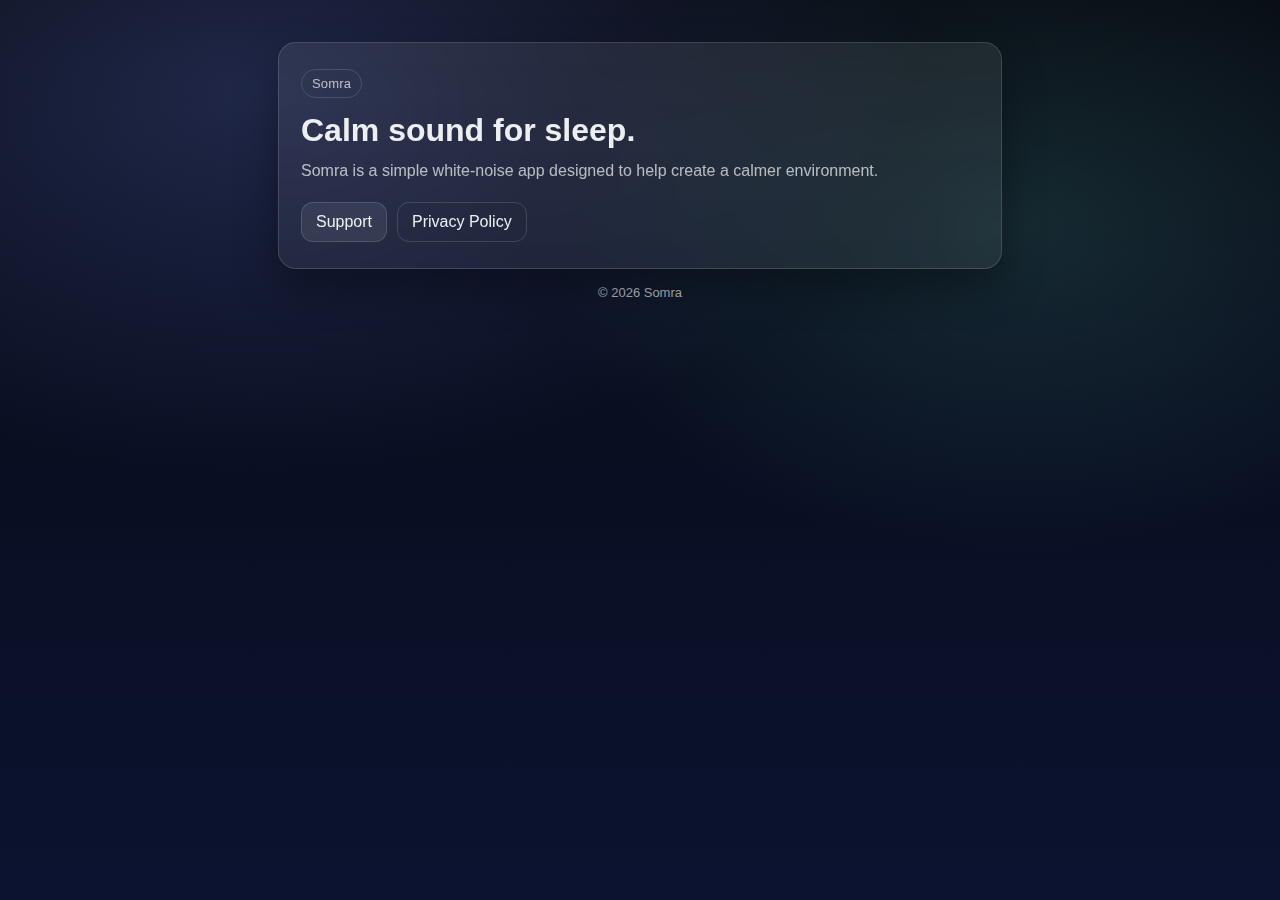
<file: index.html>
<!doctype html>
<html lang="en">
<head>
  <meta charset="utf-8" />
  <meta name="viewport" content="width=device-width,initial-scale=1" />
  <title>Somra</title>
  <link rel="stylesheet" href="style.css" />
</head>
<body>
  <main class="wrap">
    <header class="card hero">
      <div class="badge">Somra</div>
      <h1>Calm sound for sleep.</h1>
      <p class="muted">
        Somra is a simple white-noise app designed to help create a calmer environment.
      </p>

      <div class="links">
        <a class="btn" href="support.html">Support</a>
        <a class="btn secondary" href="privacy.html">Privacy Policy</a>
      </div>
    </header>

    <footer class="footer">
      <span class="muted">© <span id="y"></span> Somra</span>
    </footer>
  </main>

  <script>
    document.getElementById("y").textContent = new Date().getFullYear();
  </script>
</body>
</html>
</file>
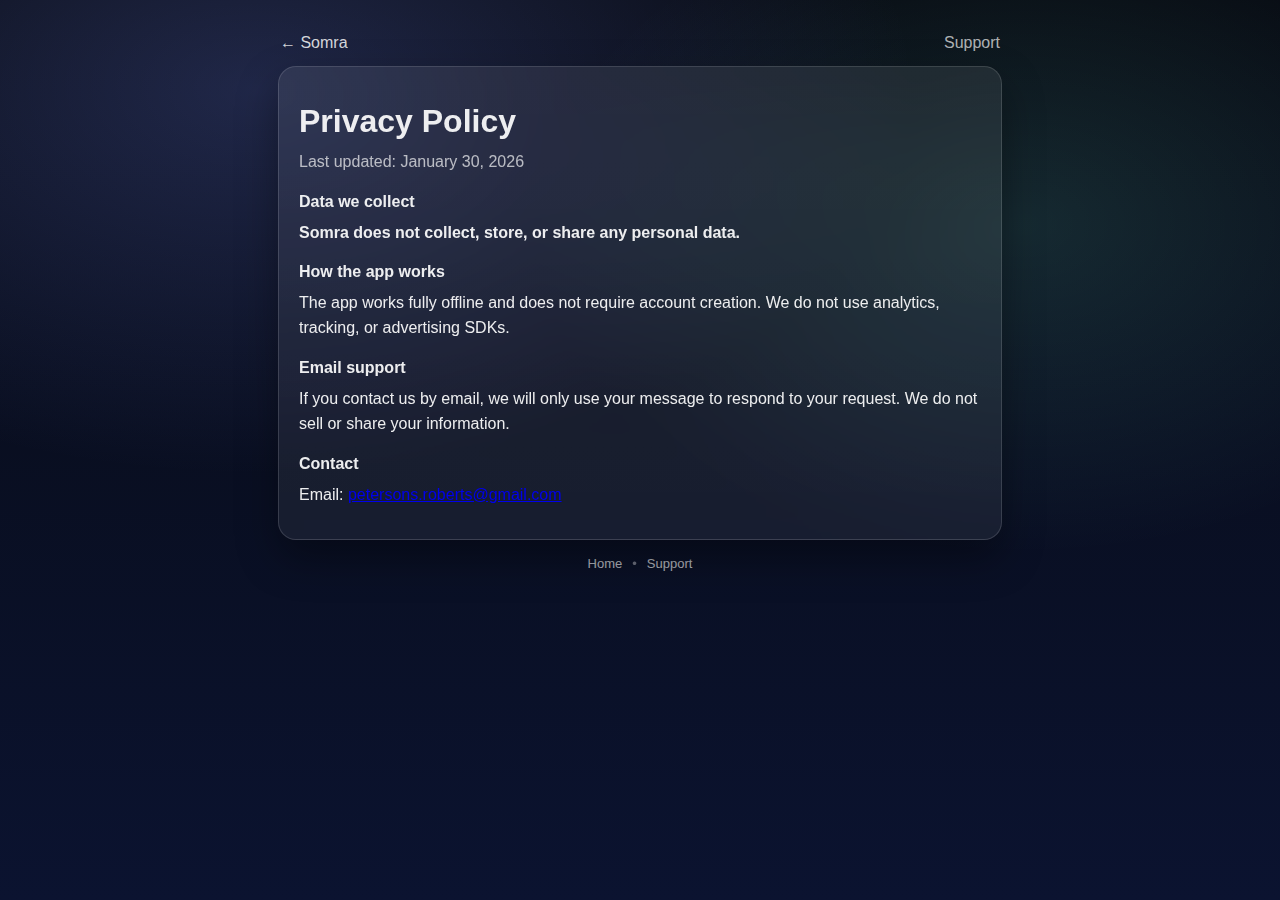
<file: privacy.html>
<!doctype html>
<html lang="en">
<head>
  <meta charset="utf-8" />
  <meta name="viewport" content="width=device-width,initial-scale=1" />
  <title>Somra — Privacy Policy</title>
  <link rel="stylesheet" href="style.css" />
</head>
<body>
  <main class="wrap">
    <nav class="top">
      <a class="back" href="index.html">← Somra</a>
      <a class="link" href="support.html">Support</a>
    </nav>

    <section class="card">
      <h1>Privacy Policy</h1>
      <p class="muted">Last updated: January 30, 2026</p>

      <h2>Data we collect</h2>
      <p>
        <strong>Somra does not collect, store, or share any personal data.</strong>
      </p>

      <h2>How the app works</h2>
      <p>
        The app works fully offline and does not require account creation.
        We do not use analytics, tracking, or advertising SDKs.
      </p>

      <h2>Email support</h2>
      <p>
        If you contact us by email, we will only use your message to respond to your request.
        We do not sell or share your information.
      </p>

      <h2>Contact</h2>
      <p>
        Email: <a href="mailto:petersons.roberts@gmail.com">petersons.roberts@gmail.com</a>
      </p>
    </section>

    <footer class="footer">
      <a class="link" href="index.html">Home</a>
      <span class="dot">•</span>
      <a class="link" href="support.html">Support</a>
    </footer>
  </main>
</body>
</html>
</file>
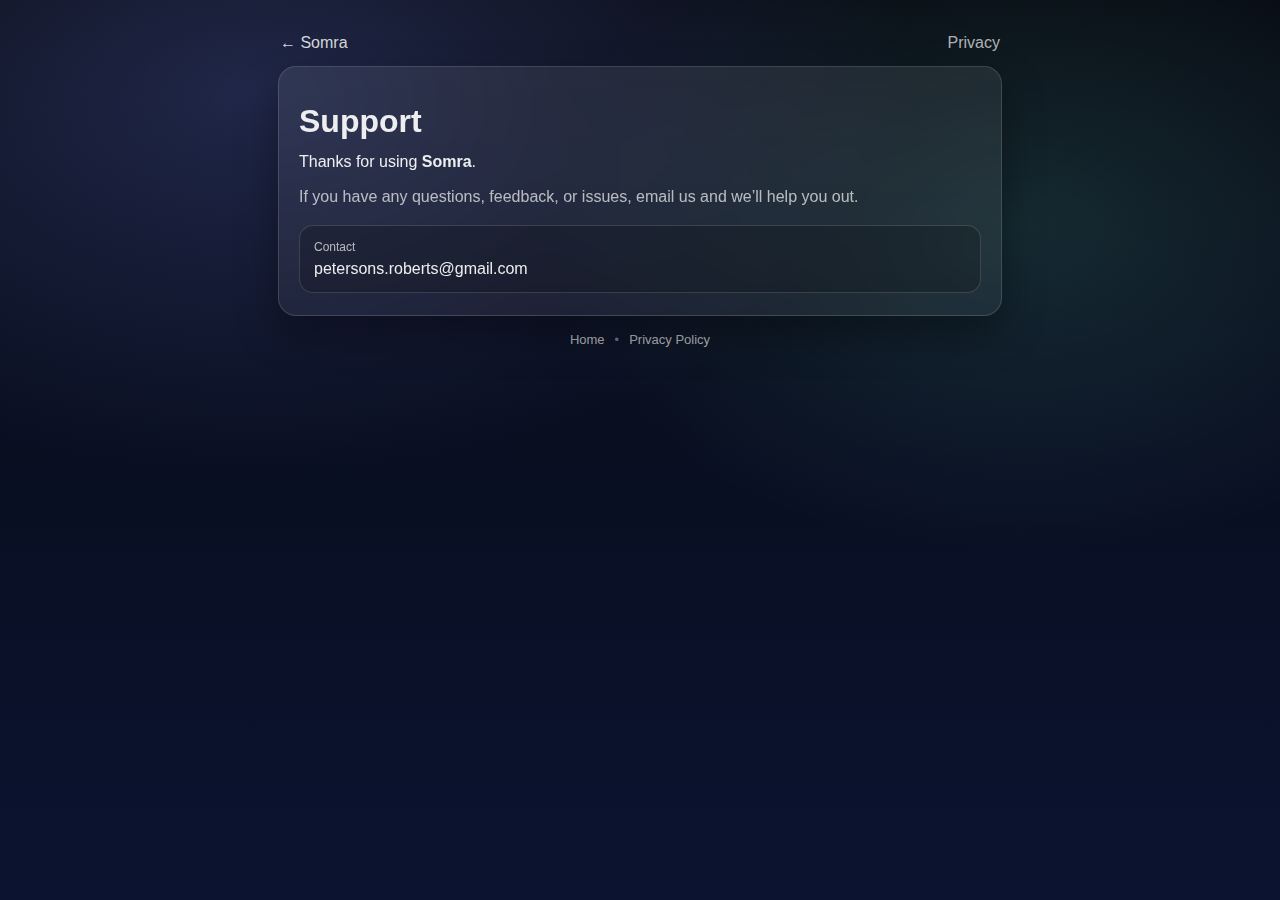
<file: support.html>
<!doctype html>
<html lang="en">
<head>
  <meta charset="utf-8" />
  <meta name="viewport" content="width=device-width,initial-scale=1" />
  <title>Somra — Support</title>
  <link rel="stylesheet" href="style.css" />
</head>
<body>
  <main class="wrap">
    <nav class="top">
      <a class="back" href="index.html">← Somra</a>
      <a class="link" href="privacy.html">Privacy</a>
    </nav>

    <section class="card">
      <h1>Support</h1>
      <p>
        Thanks for using <strong>Somra</strong>.
      </p>
      <p class="muted">
        If you have any questions, feedback, or issues, email us and we’ll help you out.
      </p>

      <div class="callout">
        <div class="label">Contact</div>
        <a class="email" href="mailto:petersons.roberts@gmail.com">petersons.roberts@gmail.com</a>
      </div>
    </section>

    <footer class="footer">
      <a class="link" href="index.html">Home</a>
      <span class="dot">•</span>
      <a class="link" href="privacy.html">Privacy Policy</a>
    </footer>
  </main>
</body>
</html>
</file>
<file: style.css>
:root{
  --bg1:#070A12;
  --bg2:#0B1330;
  --card: rgba(255,255,255,.08);
  --card2: rgba(255,255,255,.06);
  --text: rgba(255,255,255,.92);
  --muted: rgba(255,255,255,.68);
  --border: rgba(255,255,255,.14);
  --shadow: 0 18px 40px rgba(0,0,0,.35);
}

*{ box-sizing:border-box; }
html,body{ height:100%; }
body{
  margin:0;
  font-family: -apple-system, BlinkMacSystemFont, "SF Pro Text", "Segoe UI", Roboto, Arial, sans-serif;
  color:var(--text);
  background:
    radial-gradient(1200px 700px at 20% 10%, rgba(120,140,255,.22), transparent 55%),
    radial-gradient(900px 600px at 80% 25%, rgba(120,255,220,.12), transparent 55%),
    linear-gradient(180deg, var(--bg1), var(--bg2));
}

.wrap{
  max-width: 760px;
  margin: 0 auto;
  padding: 28px 18px 40px;
}

.card{
  background: linear-gradient(180deg, var(--card), var(--card2));
  border: 1px solid var(--border);
  border-radius: 18px;
  padding: 22px 20px;
  box-shadow: var(--shadow);
  backdrop-filter: blur(10px);
}

.hero{
  padding: 26px 22px;
  margin-top: 14px;
}

.badge{
  display:inline-block;
  padding: 6px 10px;
  border-radius: 999px;
  border: 1px solid var(--border);
  color: var(--muted);
  font-size: 13px;
  letter-spacing: .2px;
}

h1{
  margin: 14px 0 8px;
  font-size: 32px;
  line-height: 1.15;
}

h2{
  margin: 18px 0 8px;
  font-size: 16px;
  color: var(--text);
}

p{ margin: 10px 0; line-height: 1.55; }
.muted{ color: var(--muted); }

.links{
  display:flex;
  gap:10px;
  margin-top: 18px;
  flex-wrap: wrap;
}

.btn{
  display:inline-flex;
  align-items:center;
  justify-content:center;
  padding: 10px 14px;
  border-radius: 12px;
  border: 1px solid var(--border);
  text-decoration:none;
  color: var(--text);
  background: rgba(255,255,255,.08);
}

.btn.secondary{
  background: transparent;
}

.top{
  display:flex;
  justify-content: space-between;
  align-items:center;
  margin: 6px 2px 14px;
}

.back{
  color: var(--text);
  text-decoration:none;
  opacity: .9;
}

.link{
  color: var(--muted);
  text-decoration:none;
}

.link:hover, .back:hover{ opacity: 1; }

.callout{
  margin-top: 16px;
  padding: 14px 14px;
  border-radius: 14px;
  border: 1px solid var(--border);
  background: rgba(0,0,0,.18);
}

.label{
  font-size: 12px;
  color: var(--muted);
  margin-bottom: 6px;
}

.email{
  font-size: 16px;
  color: var(--text);
  text-decoration:none;
}

.footer{
  margin-top: 16px;
  display:flex;
  gap:10px;
  align-items:center;
  justify-content:center;
  font-size: 13px;
  color: var(--muted);
}

.dot{ opacity:.5; }
</file>
